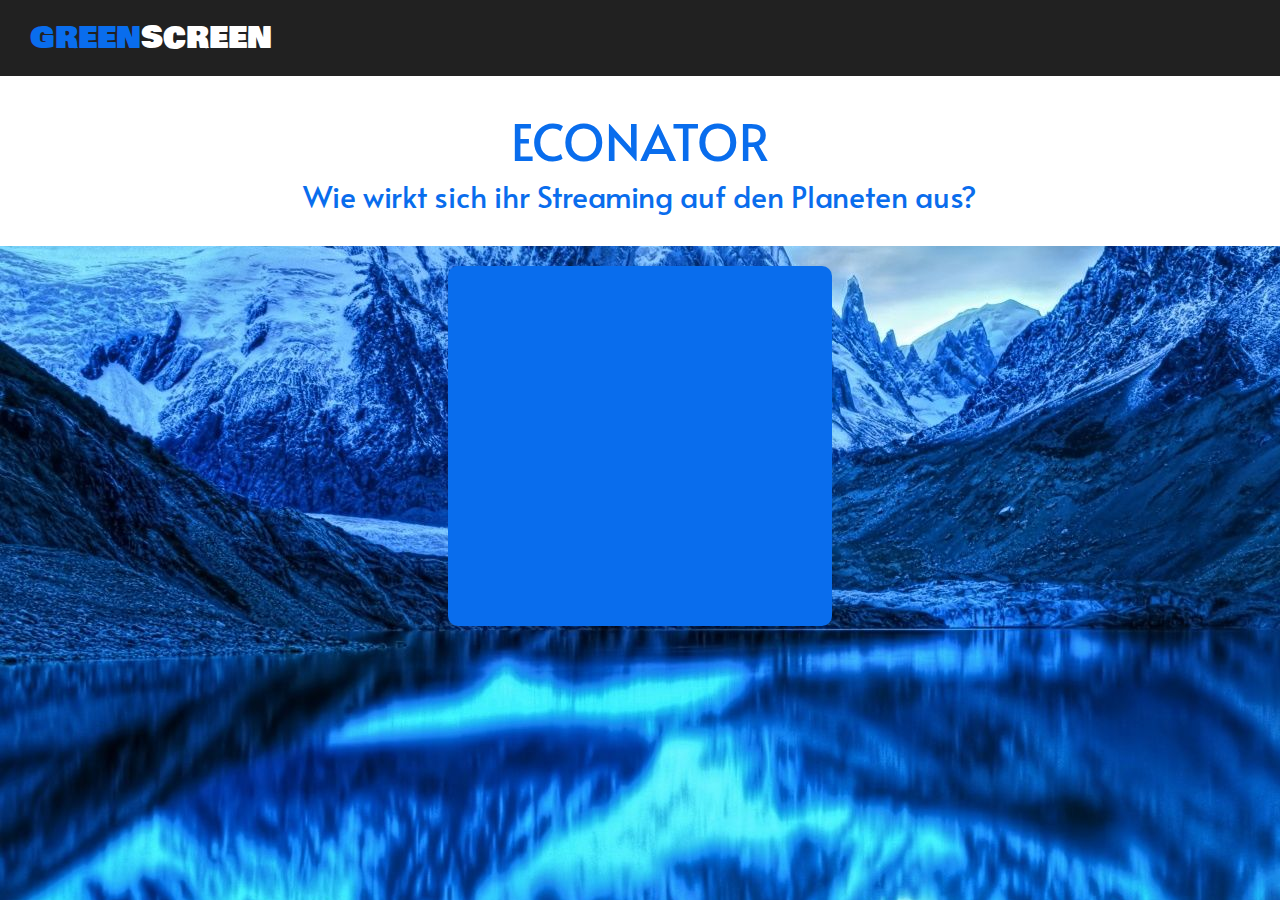
<file: econator/index.html>
<!DOCTYPE html>
<html lang="en" dir="ltr">
  <head>
    <meta charset="utf-8">
    <link rel="stylesheet" href="econator.css">
    <title>Der Econator</title>
    <link href="https://fonts.googleapis.com/css?family=Alata|Bowlby+One+SC&display=swap" rel="stylesheet">
  </head>
  <body>
    <div id="navbar">
      <div id="top_left_logo">
        GREEN<elm>SCREEN</elm>
      </div>
    </div>

    <div id="top_bar">
      <div id="title">ECONATOR</div>
      <div id="subtitle">Wie wirkt sich ihr Streaming auf den Planeten aus?</div>
      </div>

      <div id="challange_container">
        <div class="challange">

        </div>
      </div>

  </body>
</html>
</file>
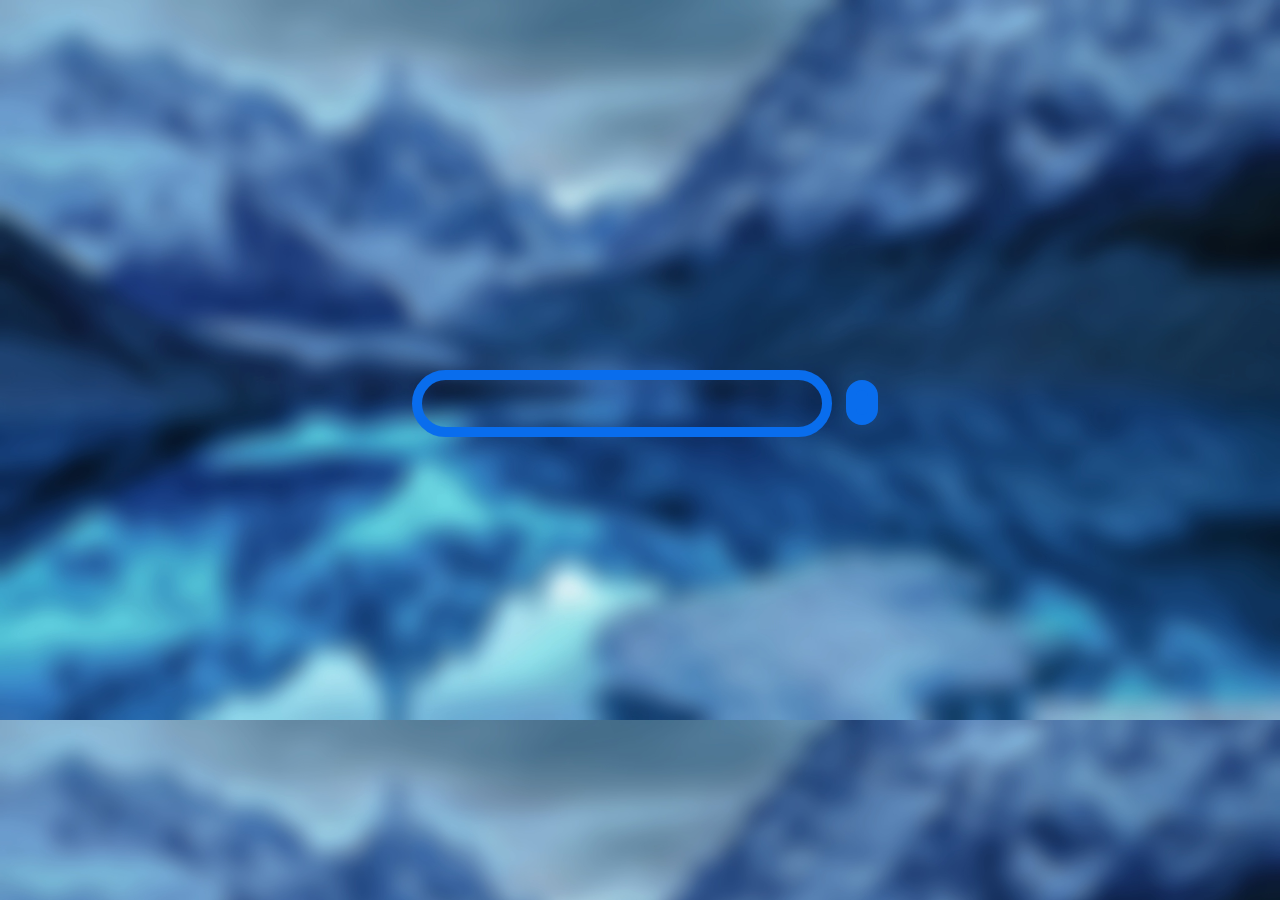
<file: search/index.html>
<!DOCTYPE html>
<html lang="en" dir="ltr">
  <head>
    <meta charset="utf-8">
    <link rel="stylesheet" href="search.css">
    <title>Green Screen - Search</title>
  </head>
  <body>
    <div id="search_container">
      <input class="ui" type="text" name="search" id="search">
      <button class="ui" id="button">
    </div>
  </body>
</html>
</file>
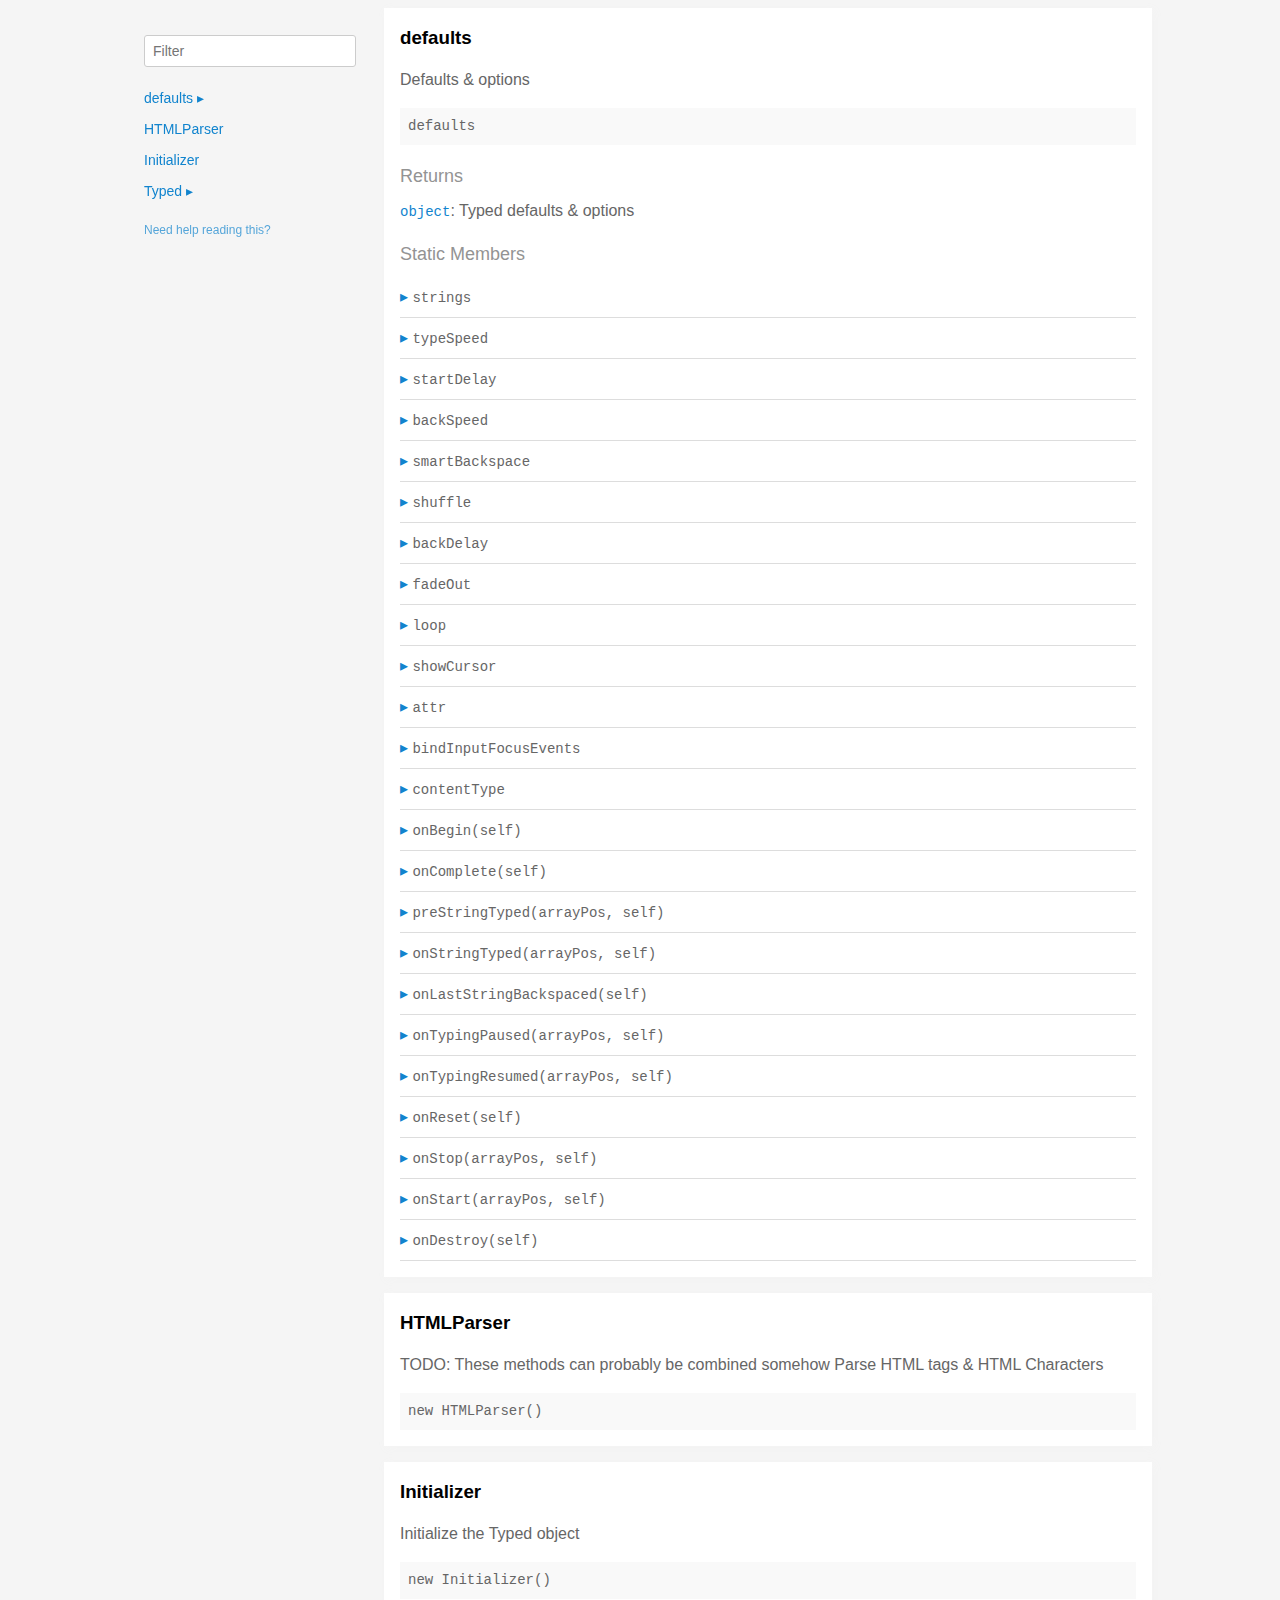
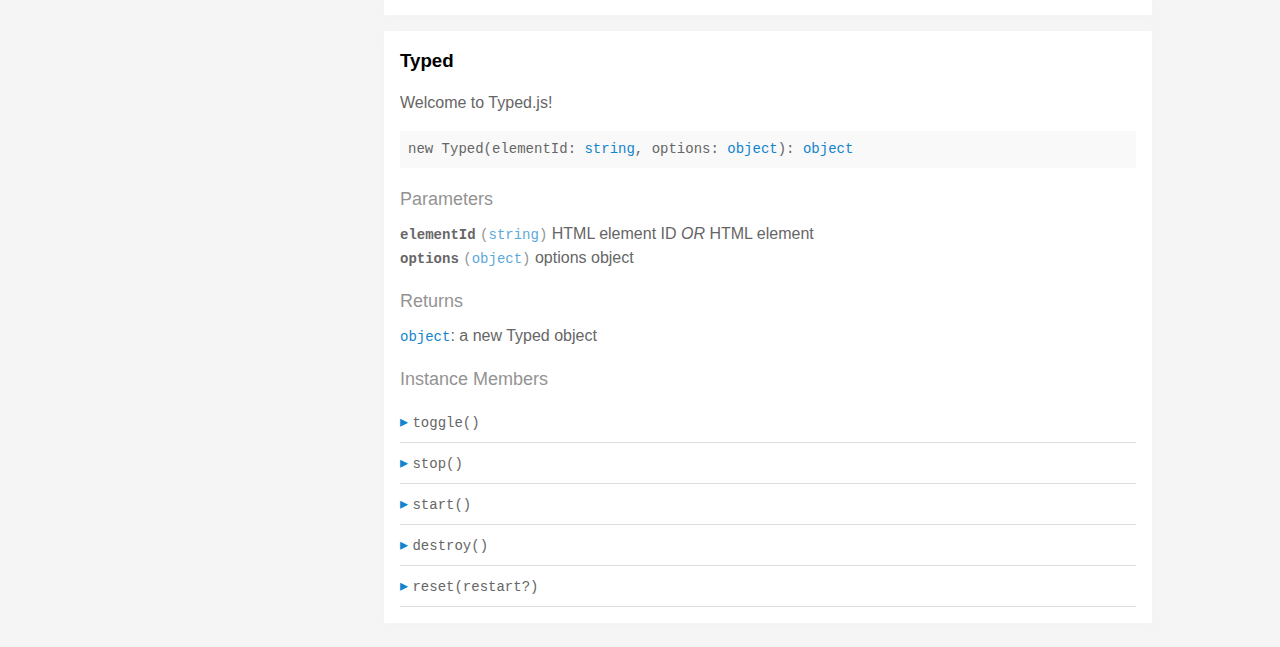
<file: bower_components/typed.js/docs/index.html>
<!doctype html>
<html>
<head>
  <meta charset='utf-8' />
  <title>  | Documentation</title>
  <meta name='viewport' content='width=device-width,initial-scale=1'>
  <link href='assets/bass.css' type='text/css' rel='stylesheet' />
  <link href='assets/style.css' type='text/css' rel='stylesheet' />
  <link href='assets/github.css' type='text/css' rel='stylesheet' />
</head>
<body class='documentation'>
  <div class='max-width-4 mx-auto'>
    <div class='clearfix md-mxn2'>
      <div class='fixed xs-hide fix-3 overflow-auto max-height-100'>
        <div class='py1 px2'>
          <h3 class='mb0 no-anchor'></h3>
          <div class='mb1'><code></code></div>
          <input
            placeholder='Filter'
            id='filter-input'
            class='col12 block input'
            type='text' />
          <div id='toc'>
            <ul class='list-reset h5 py1-ul'>
              
                
                <li><a
                  href='#defaults'
                  class=" toggle-sibling">
                  defaults
                  <span class='icon'>▸</span>
                </a>
                
                <div class='toggle-target display-none'>
                  
                  <ul class='list-reset py1-ul pl1'>
                    <li class='h5'><span>Static members</span></li>
                    
                      <li><a
                        href='#defaults.strings'
                        class='regular pre-open'>
                        .strings
                      </a></li>
                    
                      <li><a
                        href='#defaults.typeSpeed'
                        class='regular pre-open'>
                        .typeSpeed
                      </a></li>
                    
                      <li><a
                        href='#defaults.startDelay'
                        class='regular pre-open'>
                        .startDelay
                      </a></li>
                    
                      <li><a
                        href='#defaults.backSpeed'
                        class='regular pre-open'>
                        .backSpeed
                      </a></li>
                    
                      <li><a
                        href='#defaults.smartBackspace'
                        class='regular pre-open'>
                        .smartBackspace
                      </a></li>
                    
                      <li><a
                        href='#defaults.shuffle'
                        class='regular pre-open'>
                        .shuffle
                      </a></li>
                    
                      <li><a
                        href='#defaults.backDelay'
                        class='regular pre-open'>
                        .backDelay
                      </a></li>
                    
                      <li><a
                        href='#defaults.fadeOut'
                        class='regular pre-open'>
                        .fadeOut
                      </a></li>
                    
                      <li><a
                        href='#defaults.loop'
                        class='regular pre-open'>
                        .loop
                      </a></li>
                    
                      <li><a
                        href='#defaults.showCursor'
                        class='regular pre-open'>
                        .showCursor
                      </a></li>
                    
                      <li><a
                        href='#defaults.attr'
                        class='regular pre-open'>
                        .attr
                      </a></li>
                    
                      <li><a
                        href='#defaults.bindInputFocusEvents'
                        class='regular pre-open'>
                        .bindInputFocusEvents
                      </a></li>
                    
                      <li><a
                        href='#defaults.contentType'
                        class='regular pre-open'>
                        .contentType
                      </a></li>

                      <li><a
                        href='#defaults.onBegin'
                        class='regular pre-open'>
                        .onBegin
                      </a></li>

                      <li><a
                        href='#defaults.onComplete'
                        class='regular pre-open'>
                        .onComplete
                      </a></li>
                    
                      <li><a
                        href='#defaults.preStringTyped'
                        class='regular pre-open'>
                        .preStringTyped
                      </a></li>
                    
                      <li><a
                        href='#defaults.onStringTyped'
                        class='regular pre-open'>
                        .onStringTyped
                      </a></li>
                    
                      <li><a
                        href='#defaults.onLastStringBackspaced'
                        class='regular pre-open'>
                        .onLastStringBackspaced
                      </a></li>
                    
                      <li><a
                        href='#defaults.onTypingPaused'
                        class='regular pre-open'>
                        .onTypingPaused
                      </a></li>
                    
                      <li><a
                        href='#defaults.onTypingResumed'
                        class='regular pre-open'>
                        .onTypingResumed
                      </a></li>
                    
                      <li><a
                        href='#defaults.onReset'
                        class='regular pre-open'>
                        .onReset
                      </a></li>
                    
                      <li><a
                        href='#defaults.onStop'
                        class='regular pre-open'>
                        .onStop
                      </a></li>
                    
                      <li><a
                        href='#defaults.onStart'
                        class='regular pre-open'>
                        .onStart
                      </a></li>
                    
                      <li><a
                        href='#defaults.onDestroy'
                        class='regular pre-open'>
                        .onDestroy
                      </a></li>
                    
                    </ul>
                  
                  
                  
                </div>
                
                </li>
              
                
                <li><a
                  href='#htmlparser'
                  class="">
                  HTMLParser
                  
                </a>
                
                </li>
              
                
                <li><a
                  href='#initializer'
                  class="">
                  Initializer
                  
                </a>
                
                </li>
              
                
                <li><a
                  href='#typed'
                  class=" toggle-sibling">
                  Typed
                  <span class='icon'>▸</span>
                </a>
                
                <div class='toggle-target display-none'>
                  
                  
                    <ul class='list-reset py1-ul pl1'>
                      <li class='h5'><span>Instance members</span></li>
                      
                      <li><a
                        href='#Typed#toggle'
                        class='regular pre-open'>
                        #toggle
                      </a></li>
                      
                      <li><a
                        href='#Typed#stop'
                        class='regular pre-open'>
                        #stop
                      </a></li>
                      
                      <li><a
                        href='#Typed#start'
                        class='regular pre-open'>
                        #start
                      </a></li>
                      
                      <li><a
                        href='#Typed#destroy'
                        class='regular pre-open'>
                        #destroy
                      </a></li>
                      
                      <li><a
                        href='#Typed#reset'
                        class='regular pre-open'>
                        #reset
                      </a></li>
                      
                    </ul>
                  
                  
                </div>
                
                </li>
              
            </ul>
          </div>
          <div class='mt1 h6 quiet'>
            <a href='http://documentation.js.org/reading-documentation.html'>Need help reading this?</a>
          </div>
        </div>
      </div>
      <div class='fix-margin-3'>
        
          
            <section class='p2 mb2 clearfix bg-white minishadow'>

  
  <div class='clearfix'>
    
    <h3 class='fl m0' id='defaults'>
      defaults
    </h3>
    
    
  </div>
  

  <p>Defaults &#x26; options</p>


  <div class='pre p1 fill-light mt0'>defaults</div>
  
  

  
  
  
  
  

  

  

  
    
      <div class='py1 quiet mt1 prose-big'>Returns</div>
      <code><a href="https://developer.mozilla.org/en-US/docs/Web/JavaScript/Reference/Global_Objects/Object">object</a></code>:
        Typed defaults &#x26; options

      
    
  

  

  

  
    <div class='py1 quiet mt1 prose-big'>Static Members</div>
    <div class="clearfix">
  
    <div class='border-bottom' id='defaults.strings'>
      <div class="clearfix small pointer toggle-sibling">
        <div class="py1 contain">
            <a class='icon pin-right py1 dark-link caret-right'>▸</a>
            <span class='code strong strong truncate'>strings</span>
        </div>
      </div>
      <div class="clearfix display-none toggle-target">
        <section class='p2 mb2 clearfix bg-white minishadow'>

  

  

  <div class='pre p1 fill-light mt0'>strings</div>
  
  

  
  
  
  
  

  

  
    <div class='py1 quiet mt1 prose-big'>Properties</div>
    <div>
      
        <div class='space-bottom0'>
          <span class='code bold'>strings</span> <code class='quiet'>(<a href="https://developer.mozilla.org/en-US/docs/Web/JavaScript/Reference/Global_Objects/Array">array</a>)</code>
          : strings to be typed

          
        </div>
      
        <div class='space-bottom0'>
          <span class='code bold'>stringsElement</span> <code class='quiet'>(<a href="https://developer.mozilla.org/en-US/docs/Web/JavaScript/Reference/Global_Objects/String">string</a>)</code>
          : ID of element containing string children

          
        </div>
      
    </div>
  

  

  

  

  

  

  
</section>

      </div>
    </div>
  
    <div class='border-bottom' id='defaults.typeSpeed'>
      <div class="clearfix small pointer toggle-sibling">
        <div class="py1 contain">
            <a class='icon pin-right py1 dark-link caret-right'>▸</a>
            <span class='code strong strong truncate'>typeSpeed</span>
        </div>
      </div>
      <div class="clearfix display-none toggle-target">
        <section class='p2 mb2 clearfix bg-white minishadow'>

  

  

  <div class='pre p1 fill-light mt0'>typeSpeed</div>
  
  

  
  
  
  
  

  

  
    <div class='py1 quiet mt1 prose-big'>Properties</div>
    <div>
      
        <div class='space-bottom0'>
          <span class='code bold'>typeSpeed</span> <code class='quiet'>(<a href="https://developer.mozilla.org/en-US/docs/Web/JavaScript/Reference/Global_Objects/Number">number</a>)</code>
          : type speed in milliseconds

          
        </div>
      
    </div>
  

  

  

  

  

  

  
</section>

      </div>
    </div>
  
    <div class='border-bottom' id='defaults.startDelay'>
      <div class="clearfix small pointer toggle-sibling">
        <div class="py1 contain">
            <a class='icon pin-right py1 dark-link caret-right'>▸</a>
            <span class='code strong strong truncate'>startDelay</span>
        </div>
      </div>
      <div class="clearfix display-none toggle-target">
        <section class='p2 mb2 clearfix bg-white minishadow'>

  

  

  <div class='pre p1 fill-light mt0'>startDelay</div>
  
  

  
  
  
  
  

  

  
    <div class='py1 quiet mt1 prose-big'>Properties</div>
    <div>
      
        <div class='space-bottom0'>
          <span class='code bold'>startDelay</span> <code class='quiet'>(<a href="https://developer.mozilla.org/en-US/docs/Web/JavaScript/Reference/Global_Objects/Number">number</a>)</code>
          : time before typing starts in milliseconds

          
        </div>
      
    </div>
  

  

  

  

  

  

  
</section>

      </div>
    </div>
  
    <div class='border-bottom' id='defaults.backSpeed'>
      <div class="clearfix small pointer toggle-sibling">
        <div class="py1 contain">
            <a class='icon pin-right py1 dark-link caret-right'>▸</a>
            <span class='code strong strong truncate'>backSpeed</span>
        </div>
      </div>
      <div class="clearfix display-none toggle-target">
        <section class='p2 mb2 clearfix bg-white minishadow'>

  

  

  <div class='pre p1 fill-light mt0'>backSpeed</div>
  
  

  
  
  
  
  

  

  
    <div class='py1 quiet mt1 prose-big'>Properties</div>
    <div>
      
        <div class='space-bottom0'>
          <span class='code bold'>backSpeed</span> <code class='quiet'>(<a href="https://developer.mozilla.org/en-US/docs/Web/JavaScript/Reference/Global_Objects/Number">number</a>)</code>
          : backspacing speed in milliseconds

          
        </div>
      
    </div>
  

  

  

  

  

  

  
</section>

      </div>
    </div>
  
    <div class='border-bottom' id='defaults.smartBackspace'>
      <div class="clearfix small pointer toggle-sibling">
        <div class="py1 contain">
            <a class='icon pin-right py1 dark-link caret-right'>▸</a>
            <span class='code strong strong truncate'>smartBackspace</span>
        </div>
      </div>
      <div class="clearfix display-none toggle-target">
        <section class='p2 mb2 clearfix bg-white minishadow'>

  

  

  <div class='pre p1 fill-light mt0'>smartBackspace</div>
  
  

  
  
  
  
  

  

  
    <div class='py1 quiet mt1 prose-big'>Properties</div>
    <div>
      
        <div class='space-bottom0'>
          <span class='code bold'>smartBackspace</span> <code class='quiet'>(<a href="https://developer.mozilla.org/en-US/docs/Web/JavaScript/Reference/Global_Objects/Boolean">boolean</a>)</code>
          : only backspace what doesn't match the previous string

          
        </div>
      
    </div>
  

  

  

  

  

  

  
</section>

      </div>
    </div>
  
    <div class='border-bottom' id='defaults.shuffle'>
      <div class="clearfix small pointer toggle-sibling">
        <div class="py1 contain">
            <a class='icon pin-right py1 dark-link caret-right'>▸</a>
            <span class='code strong strong truncate'>shuffle</span>
        </div>
      </div>
      <div class="clearfix display-none toggle-target">
        <section class='p2 mb2 clearfix bg-white minishadow'>

  

  

  <div class='pre p1 fill-light mt0'>shuffle</div>
  
  

  
  
  
  
  

  

  
    <div class='py1 quiet mt1 prose-big'>Properties</div>
    <div>
      
        <div class='space-bottom0'>
          <span class='code bold'>shuffle</span> <code class='quiet'>(<a href="https://developer.mozilla.org/en-US/docs/Web/JavaScript/Reference/Global_Objects/Boolean">boolean</a>)</code>
          : shuffle the strings

          
        </div>
      
    </div>
  

  

  

  

  

  

  
</section>

      </div>
    </div>
  
    <div class='border-bottom' id='defaults.backDelay'>
      <div class="clearfix small pointer toggle-sibling">
        <div class="py1 contain">
            <a class='icon pin-right py1 dark-link caret-right'>▸</a>
            <span class='code strong strong truncate'>backDelay</span>
        </div>
      </div>
      <div class="clearfix display-none toggle-target">
        <section class='p2 mb2 clearfix bg-white minishadow'>

  

  

  <div class='pre p1 fill-light mt0'>backDelay</div>
  
  

  
  
  
  
  

  

  
    <div class='py1 quiet mt1 prose-big'>Properties</div>
    <div>
      
        <div class='space-bottom0'>
          <span class='code bold'>backDelay</span> <code class='quiet'>(<a href="https://developer.mozilla.org/en-US/docs/Web/JavaScript/Reference/Global_Objects/Number">number</a>)</code>
          : time before backspacing in milliseconds

          
        </div>
      
    </div>
  

  

  

  

  

  

  
</section>

      </div>
    </div>
  
    <div class='border-bottom' id='defaults.fadeOut'>
      <div class="clearfix small pointer toggle-sibling">
        <div class="py1 contain">
            <a class='icon pin-right py1 dark-link caret-right'>▸</a>
            <span class='code strong strong truncate'>fadeOut</span>
        </div>
      </div>
      <div class="clearfix display-none toggle-target">
        <section class='p2 mb2 clearfix bg-white minishadow'>

  

  

  <div class='pre p1 fill-light mt0'>fadeOut</div>
  
  

  
  
  
  
  

  

  
    <div class='py1 quiet mt1 prose-big'>Properties</div>
    <div>
      
        <div class='space-bottom0'>
          <span class='code bold'>fadeOut</span> <code class='quiet'>(<a href="https://developer.mozilla.org/en-US/docs/Web/JavaScript/Reference/Global_Objects/Boolean">boolean</a>)</code>
          : Fade out instead of backspace

          
        </div>
      
        <div class='space-bottom0'>
          <span class='code bold'>fadeOutClass</span> <code class='quiet'>(<a href="https://developer.mozilla.org/en-US/docs/Web/JavaScript/Reference/Global_Objects/String">string</a>)</code>
          : css class for fade animation

          
        </div>
      
        <div class='space-bottom0'>
          <span class='code bold'>fadeOutDelay</span> <code class='quiet'>(<a href="https://developer.mozilla.org/en-US/docs/Web/JavaScript/Reference/Global_Objects/Boolean">boolean</a>)</code>
          : Fade out delay in milliseconds

          
        </div>
      
    </div>
  

  

  

  

  

  

  
</section>

      </div>
    </div>
  
    <div class='border-bottom' id='defaults.loop'>
      <div class="clearfix small pointer toggle-sibling">
        <div class="py1 contain">
            <a class='icon pin-right py1 dark-link caret-right'>▸</a>
            <span class='code strong strong truncate'>loop</span>
        </div>
      </div>
      <div class="clearfix display-none toggle-target">
        <section class='p2 mb2 clearfix bg-white minishadow'>

  

  

  <div class='pre p1 fill-light mt0'>loop</div>
  
  

  
  
  
  
  

  

  
    <div class='py1 quiet mt1 prose-big'>Properties</div>
    <div>
      
        <div class='space-bottom0'>
          <span class='code bold'>loop</span> <code class='quiet'>(<a href="https://developer.mozilla.org/en-US/docs/Web/JavaScript/Reference/Global_Objects/Boolean">boolean</a>)</code>
          : loop strings

          
        </div>
      
        <div class='space-bottom0'>
          <span class='code bold'>loopCount</span> <code class='quiet'>(<a href="https://developer.mozilla.org/en-US/docs/Web/JavaScript/Reference/Global_Objects/Number">number</a>)</code>
          : amount of loops

          
        </div>
      
    </div>
  

  

  

  

  

  

  
</section>

      </div>
    </div>
  
    <div class='border-bottom' id='defaults.showCursor'>
      <div class="clearfix small pointer toggle-sibling">
        <div class="py1 contain">
            <a class='icon pin-right py1 dark-link caret-right'>▸</a>
            <span class='code strong strong truncate'>showCursor</span>
        </div>
      </div>
      <div class="clearfix display-none toggle-target">
        <section class='p2 mb2 clearfix bg-white minishadow'>

  

  

  <div class='pre p1 fill-light mt0'>showCursor</div>
  
  

  
  
  
  
  

  

  
    <div class='py1 quiet mt1 prose-big'>Properties</div>
    <div>
      
        <div class='space-bottom0'>
          <span class='code bold'>showCursor</span> <code class='quiet'>(<a href="https://developer.mozilla.org/en-US/docs/Web/JavaScript/Reference/Global_Objects/Boolean">boolean</a>)</code>
          : show cursor

          
        </div>
      
        <div class='space-bottom0'>
          <span class='code bold'>cursorChar</span> <code class='quiet'>(<a href="https://developer.mozilla.org/en-US/docs/Web/JavaScript/Reference/Global_Objects/String">string</a>)</code>
          : character for cursor

          
        </div>
      
        <div class='space-bottom0'>
          <span class='code bold'>autoInsertCss</span> <code class='quiet'>(<a href="https://developer.mozilla.org/en-US/docs/Web/JavaScript/Reference/Global_Objects/Boolean">boolean</a>)</code>
          : insert CSS for cursor and fadeOut into HTML 
<head>

          
        </div>
      
    </div>
  

  

  

  

  

  

  
</section>

      </div>
    </div>
  
    <div class='border-bottom' id='defaults.attr'>
      <div class="clearfix small pointer toggle-sibling">
        <div class="py1 contain">
            <a class='icon pin-right py1 dark-link caret-right'>▸</a>
            <span class='code strong strong truncate'>attr</span>
        </div>
      </div>
      <div class="clearfix display-none toggle-target">
        <section class='p2 mb2 clearfix bg-white minishadow'>

  

  

  <div class='pre p1 fill-light mt0'>attr</div>
  
  

  
  
  
  
  

  

  
    <div class='py1 quiet mt1 prose-big'>Properties</div>
    <div>
      
        <div class='space-bottom0'>
          <span class='code bold'>attr</span> <code class='quiet'>(<a href="https://developer.mozilla.org/en-US/docs/Web/JavaScript/Reference/Global_Objects/String">string</a>)</code>
          : attribute for typing
Ex: input placeholder, value, or just HTML text

          
        </div>
      
    </div>
  

  

  

  

  

  

  
</section>

      </div>
    </div>
  
    <div class='border-bottom' id='defaults.bindInputFocusEvents'>
      <div class="clearfix small pointer toggle-sibling">
        <div class="py1 contain">
            <a class='icon pin-right py1 dark-link caret-right'>▸</a>
            <span class='code strong strong truncate'>bindInputFocusEvents</span>
        </div>
      </div>
      <div class="clearfix display-none toggle-target">
        <section class='p2 mb2 clearfix bg-white minishadow'>

  

  

  <div class='pre p1 fill-light mt0'>bindInputFocusEvents</div>
  
  

  
  
  
  
  

  

  
    <div class='py1 quiet mt1 prose-big'>Properties</div>
    <div>
      
        <div class='space-bottom0'>
          <span class='code bold'>bindInputFocusEvents</span> <code class='quiet'>(<a href="https://developer.mozilla.org/en-US/docs/Web/JavaScript/Reference/Global_Objects/Boolean">boolean</a>)</code>
          : bind to focus and blur if el is text input

          
        </div>
      
    </div>
  

  

  

  

  

  

  
</section>

      </div>
    </div>
  
    <div class='border-bottom' id='defaults.contentType'>
      <div class="clearfix small pointer toggle-sibling">
        <div class="py1 contain">
            <a class='icon pin-right py1 dark-link caret-right'>▸</a>
            <span class='code strong strong truncate'>contentType</span>
        </div>
      </div>
      <div class="clearfix display-none toggle-target">
        <section class='p2 mb2 clearfix bg-white minishadow'>

  

  

  <div class='pre p1 fill-light mt0'>contentType</div>
  
  

  
  
  
  
  

  

  
    <div class='py1 quiet mt1 prose-big'>Properties</div>
    <div>
      
        <div class='space-bottom0'>
          <span class='code bold'>contentType</span> <code class='quiet'>(<a href="https://developer.mozilla.org/en-US/docs/Web/JavaScript/Reference/Global_Objects/String">string</a>)</code>
          : 'html' or 'null' for plaintext

          
        </div>
      
    </div>
  

  

  

  

  

  

  
</section>

      </div>
    </div>
  
    <div class='border-bottom' id='defaults.onBegin'>
      <div class="clearfix small pointer toggle-sibling">
        <div class="py1 contain">
            <a class='icon pin-right py1 dark-link caret-right'>▸</a>
            <span class='code strong strong truncate'>onBegin(self)</span>
        </div>
      </div>
      <div class="clearfix display-none toggle-target">
        <section class='p2 mb2 clearfix bg-white minishadow'>

  

  <p>Before it begins typing</p>

  <div class='pre p1 fill-light mt0'>onBegin(self: <a href="#typed">Typed</a>)</div>
  
    <div class='py1 quiet mt1 prose-big'>Parameters</div>
    <div class='prose'>
      
        <div class='space-bottom0'>
          <div>
            <span class='code bold'>self</span> <code class='quiet'>(<a href="#typed">Typed</a>)</code>
	    
          </div>
          
        </div>
      
    </div>
  
</section>

      </div>
    </div>

    <div class='border-bottom' id='defaults.onComplete'>
      <div class="clearfix small pointer toggle-sibling">
        <div class="py1 contain">
            <a class='icon pin-right py1 dark-link caret-right'>▸</a>
            <span class='code strong strong truncate'>onComplete(self)</span>
        </div>
      </div>
      <div class="clearfix display-none toggle-target">
        <section class='p2 mb2 clearfix bg-white minishadow'>

  

  <p>All typing is complete</p>


  <div class='pre p1 fill-light mt0'>onComplete(self: <a href="#typed">Typed</a>)</div>
  
  

  
  
  
  
  

  
    <div class='py1 quiet mt1 prose-big'>Parameters</div>
    <div class='prose'>
      
        <div class='space-bottom0'>
          <div>
            <span class='code bold'>self</span> <code class='quiet'>(<a href="#typed">Typed</a>)</code>
	    
          </div>
          
        </div>
      
    </div>
  

  

  

  

  

  

  

  
</section>

      </div>
    </div>
  
    <div class='border-bottom' id='defaults.preStringTyped'>
      <div class="clearfix small pointer toggle-sibling">
        <div class="py1 contain">
            <a class='icon pin-right py1 dark-link caret-right'>▸</a>
            <span class='code strong strong truncate'>preStringTyped(arrayPos, self)</span>
        </div>
      </div>
      <div class="clearfix display-none toggle-target">
        <section class='p2 mb2 clearfix bg-white minishadow'>

  

  <p>Before each string is typed</p>


  <div class='pre p1 fill-light mt0'>preStringTyped(arrayPos: <a href="https://developer.mozilla.org/en-US/docs/Web/JavaScript/Reference/Global_Objects/Number">number</a>, self: <a href="#typed">Typed</a>)</div>
  
  

  
  
  
  
  

  
    <div class='py1 quiet mt1 prose-big'>Parameters</div>
    <div class='prose'>
      
        <div class='space-bottom0'>
          <div>
            <span class='code bold'>arrayPos</span> <code class='quiet'>(<a href="https://developer.mozilla.org/en-US/docs/Web/JavaScript/Reference/Global_Objects/Number">number</a>)</code>
	    
          </div>
          
        </div>
      
        <div class='space-bottom0'>
          <div>
            <span class='code bold'>self</span> <code class='quiet'>(<a href="#typed">Typed</a>)</code>
	    
          </div>
          
        </div>
      
    </div>
  

  

  

  

  

  

  

  
</section>

      </div>
    </div>
  
    <div class='border-bottom' id='defaults.onStringTyped'>
      <div class="clearfix small pointer toggle-sibling">
        <div class="py1 contain">
            <a class='icon pin-right py1 dark-link caret-right'>▸</a>
            <span class='code strong strong truncate'>onStringTyped(arrayPos, self)</span>
        </div>
      </div>
      <div class="clearfix display-none toggle-target">
        <section class='p2 mb2 clearfix bg-white minishadow'>

  

  <p>After each string is typed</p>


  <div class='pre p1 fill-light mt0'>onStringTyped(arrayPos: <a href="https://developer.mozilla.org/en-US/docs/Web/JavaScript/Reference/Global_Objects/Number">number</a>, self: <a href="#typed">Typed</a>)</div>
  
  

  
  
  
  
  

  
    <div class='py1 quiet mt1 prose-big'>Parameters</div>
    <div class='prose'>
      
        <div class='space-bottom0'>
          <div>
            <span class='code bold'>arrayPos</span> <code class='quiet'>(<a href="https://developer.mozilla.org/en-US/docs/Web/JavaScript/Reference/Global_Objects/Number">number</a>)</code>
	    
          </div>
          
        </div>
      
        <div class='space-bottom0'>
          <div>
            <span class='code bold'>self</span> <code class='quiet'>(<a href="#typed">Typed</a>)</code>
	    
          </div>
          
        </div>
      
    </div>
  

  

  

  

  

  

  

  
</section>

      </div>
    </div>
  
    <div class='border-bottom' id='defaults.onLastStringBackspaced'>
      <div class="clearfix small pointer toggle-sibling">
        <div class="py1 contain">
            <a class='icon pin-right py1 dark-link caret-right'>▸</a>
            <span class='code strong strong truncate'>onLastStringBackspaced(self)</span>
        </div>
      </div>
      <div class="clearfix display-none toggle-target">
        <section class='p2 mb2 clearfix bg-white minishadow'>

  

  <p>During looping, after last string is typed</p>


  <div class='pre p1 fill-light mt0'>onLastStringBackspaced(self: <a href="#typed">Typed</a>)</div>
  
  

  
  
  
  
  

  
    <div class='py1 quiet mt1 prose-big'>Parameters</div>
    <div class='prose'>
      
        <div class='space-bottom0'>
          <div>
            <span class='code bold'>self</span> <code class='quiet'>(<a href="#typed">Typed</a>)</code>
	    
          </div>
          
        </div>
      
    </div>
  

  

  

  

  

  

  

  
</section>

      </div>
    </div>
  
    <div class='border-bottom' id='defaults.onTypingPaused'>
      <div class="clearfix small pointer toggle-sibling">
        <div class="py1 contain">
            <a class='icon pin-right py1 dark-link caret-right'>▸</a>
            <span class='code strong strong truncate'>onTypingPaused(arrayPos, self)</span>
        </div>
      </div>
      <div class="clearfix display-none toggle-target">
        <section class='p2 mb2 clearfix bg-white minishadow'>

  

  <p>Typing has been stopped</p>


  <div class='pre p1 fill-light mt0'>onTypingPaused(arrayPos: <a href="https://developer.mozilla.org/en-US/docs/Web/JavaScript/Reference/Global_Objects/Number">number</a>, self: <a href="#typed">Typed</a>)</div>
  
  

  
  
  
  
  

  
    <div class='py1 quiet mt1 prose-big'>Parameters</div>
    <div class='prose'>
      
        <div class='space-bottom0'>
          <div>
            <span class='code bold'>arrayPos</span> <code class='quiet'>(<a href="https://developer.mozilla.org/en-US/docs/Web/JavaScript/Reference/Global_Objects/Number">number</a>)</code>
	    
          </div>
          
        </div>
      
        <div class='space-bottom0'>
          <div>
            <span class='code bold'>self</span> <code class='quiet'>(<a href="#typed">Typed</a>)</code>
	    
          </div>
          
        </div>
      
    </div>
  

  

  

  

  

  

  

  
</section>

      </div>
    </div>
  
    <div class='border-bottom' id='defaults.onTypingResumed'>
      <div class="clearfix small pointer toggle-sibling">
        <div class="py1 contain">
            <a class='icon pin-right py1 dark-link caret-right'>▸</a>
            <span class='code strong strong truncate'>onTypingResumed(arrayPos, self)</span>
        </div>
      </div>
      <div class="clearfix display-none toggle-target">
        <section class='p2 mb2 clearfix bg-white minishadow'>

  

  <p>Typing has been started after being stopped</p>


  <div class='pre p1 fill-light mt0'>onTypingResumed(arrayPos: <a href="https://developer.mozilla.org/en-US/docs/Web/JavaScript/Reference/Global_Objects/Number">number</a>, self: <a href="#typed">Typed</a>)</div>
  
  

  
  
  
  
  

  
    <div class='py1 quiet mt1 prose-big'>Parameters</div>
    <div class='prose'>
      
        <div class='space-bottom0'>
          <div>
            <span class='code bold'>arrayPos</span> <code class='quiet'>(<a href="https://developer.mozilla.org/en-US/docs/Web/JavaScript/Reference/Global_Objects/Number">number</a>)</code>
	    
          </div>
          
        </div>
      
        <div class='space-bottom0'>
          <div>
            <span class='code bold'>self</span> <code class='quiet'>(<a href="#typed">Typed</a>)</code>
	    
          </div>
          
        </div>
      
    </div>
  

  

  

  

  

  

  

  
</section>

      </div>
    </div>
  
    <div class='border-bottom' id='defaults.onReset'>
      <div class="clearfix small pointer toggle-sibling">
        <div class="py1 contain">
            <a class='icon pin-right py1 dark-link caret-right'>▸</a>
            <span class='code strong strong truncate'>onReset(self)</span>
        </div>
      </div>
      <div class="clearfix display-none toggle-target">
        <section class='p2 mb2 clearfix bg-white minishadow'>

  

  <p>After reset</p>


  <div class='pre p1 fill-light mt0'>onReset(self: <a href="#typed">Typed</a>)</div>
  
  

  
  
  
  
  

  
    <div class='py1 quiet mt1 prose-big'>Parameters</div>
    <div class='prose'>
      
        <div class='space-bottom0'>
          <div>
            <span class='code bold'>self</span> <code class='quiet'>(<a href="#typed">Typed</a>)</code>
	    
          </div>
          
        </div>
      
    </div>
  

  

  

  

  

  

  

  
</section>

      </div>
    </div>
  
    <div class='border-bottom' id='defaults.onStop'>
      <div class="clearfix small pointer toggle-sibling">
        <div class="py1 contain">
            <a class='icon pin-right py1 dark-link caret-right'>▸</a>
            <span class='code strong strong truncate'>onStop(arrayPos, self)</span>
        </div>
      </div>
      <div class="clearfix display-none toggle-target">
        <section class='p2 mb2 clearfix bg-white minishadow'>

  

  <p>After stop</p>


  <div class='pre p1 fill-light mt0'>onStop(arrayPos: <a href="https://developer.mozilla.org/en-US/docs/Web/JavaScript/Reference/Global_Objects/Number">number</a>, self: <a href="#typed">Typed</a>)</div>
  
  

  
  
  
  
  

  
    <div class='py1 quiet mt1 prose-big'>Parameters</div>
    <div class='prose'>
      
        <div class='space-bottom0'>
          <div>
            <span class='code bold'>arrayPos</span> <code class='quiet'>(<a href="https://developer.mozilla.org/en-US/docs/Web/JavaScript/Reference/Global_Objects/Number">number</a>)</code>
	    
          </div>
          
        </div>
      
        <div class='space-bottom0'>
          <div>
            <span class='code bold'>self</span> <code class='quiet'>(<a href="#typed">Typed</a>)</code>
	    
          </div>
          
        </div>
      
    </div>
  

  

  

  

  

  

  

  
</section>

      </div>
    </div>
  
    <div class='border-bottom' id='defaults.onStart'>
      <div class="clearfix small pointer toggle-sibling">
        <div class="py1 contain">
            <a class='icon pin-right py1 dark-link caret-right'>▸</a>
            <span class='code strong strong truncate'>onStart(arrayPos, self)</span>
        </div>
      </div>
      <div class="clearfix display-none toggle-target">
        <section class='p2 mb2 clearfix bg-white minishadow'>

  

  <p>After start</p>


  <div class='pre p1 fill-light mt0'>onStart(arrayPos: <a href="https://developer.mozilla.org/en-US/docs/Web/JavaScript/Reference/Global_Objects/Number">number</a>, self: <a href="#typed">Typed</a>)</div>
  
  

  
  
  
  
  

  
    <div class='py1 quiet mt1 prose-big'>Parameters</div>
    <div class='prose'>
      
        <div class='space-bottom0'>
          <div>
            <span class='code bold'>arrayPos</span> <code class='quiet'>(<a href="https://developer.mozilla.org/en-US/docs/Web/JavaScript/Reference/Global_Objects/Number">number</a>)</code>
	    
          </div>
          
        </div>
      
        <div class='space-bottom0'>
          <div>
            <span class='code bold'>self</span> <code class='quiet'>(<a href="#typed">Typed</a>)</code>
	    
          </div>
          
        </div>
      
    </div>
  

  

  

  

  

  

  

  
</section>

      </div>
    </div>
  
    <div class='border-bottom' id='defaults.onDestroy'>
      <div class="clearfix small pointer toggle-sibling">
        <div class="py1 contain">
            <a class='icon pin-right py1 dark-link caret-right'>▸</a>
            <span class='code strong strong truncate'>onDestroy(self)</span>
        </div>
      </div>
      <div class="clearfix display-none toggle-target">
        <section class='p2 mb2 clearfix bg-white minishadow'>

  

  <p>After destroy</p>


  <div class='pre p1 fill-light mt0'>onDestroy(self: <a href="#typed">Typed</a>)</div>
  
  

  
  
  
  
  

  
    <div class='py1 quiet mt1 prose-big'>Parameters</div>
    <div class='prose'>
      
        <div class='space-bottom0'>
          <div>
            <span class='code bold'>self</span> <code class='quiet'>(<a href="#typed">Typed</a>)</code>
	    
          </div>
          
        </div>
      
    </div>
  

  

  

  

  

  

  

  
</section>

      </div>
    </div>
  
</div>

  

  

  
</section>

          
        
          
            <section class='p2 mb2 clearfix bg-white minishadow'>

  
  <div class='clearfix'>
    
    <h3 class='fl m0' id='htmlparser'>
      HTMLParser
    </h3>
    
    
  </div>
  

  <p>TODO: These methods can probably be combined somehow
Parse HTML tags &#x26; HTML Characters</p>


  <div class='pre p1 fill-light mt0'>new HTMLParser()</div>
  
  

  
  
  
  
  

  

  

  

  

  

  

  

  
</section>

          
        
          
            <section class='p2 mb2 clearfix bg-white minishadow'>

  
  <div class='clearfix'>
    
    <h3 class='fl m0' id='initializer'>
      Initializer
    </h3>
    
    
  </div>
  

  <p>Initialize the Typed object</p>


  <div class='pre p1 fill-light mt0'>new Initializer()</div>
  
  

  
  
  
  
  

  

  

  

  

  

  

  

  
</section>

          
        
          
            <section class='p2 mb2 clearfix bg-white minishadow'>

  
  <div class='clearfix'>
    
    <h3 class='fl m0' id='typed'>
      Typed
    </h3>
    
    
  </div>
  

  <p>Welcome to Typed.js!</p>


  <div class='pre p1 fill-light mt0'>new Typed(elementId: <a href="https://developer.mozilla.org/en-US/docs/Web/JavaScript/Reference/Global_Objects/String">string</a>, options: <a href="https://developer.mozilla.org/en-US/docs/Web/JavaScript/Reference/Global_Objects/Object">object</a>): <a href="https://developer.mozilla.org/en-US/docs/Web/JavaScript/Reference/Global_Objects/Object">object</a></div>
  
  

  
  
  
  
  

  
    <div class='py1 quiet mt1 prose-big'>Parameters</div>
    <div class='prose'>
      
        <div class='space-bottom0'>
          <div>
            <span class='code bold'>elementId</span> <code class='quiet'>(<a href="https://developer.mozilla.org/en-US/docs/Web/JavaScript/Reference/Global_Objects/String">string</a>)</code>
	    HTML element ID 
<em>OR</em>
 HTML element

          </div>
          
        </div>
      
        <div class='space-bottom0'>
          <div>
            <span class='code bold'>options</span> <code class='quiet'>(<a href="https://developer.mozilla.org/en-US/docs/Web/JavaScript/Reference/Global_Objects/Object">object</a>)</code>
	    options object

          </div>
          
        </div>
      
    </div>
  

  

  
    
      <div class='py1 quiet mt1 prose-big'>Returns</div>
      <code><a href="https://developer.mozilla.org/en-US/docs/Web/JavaScript/Reference/Global_Objects/Object">object</a></code>:
        a new Typed object

      
    
  

  

  

  

  
    <div class='py1 quiet mt1 prose-big'>Instance Members</div>
    <div class="clearfix">
  
    <div class='border-bottom' id='Typed#toggle'>
      <div class="clearfix small pointer toggle-sibling">
        <div class="py1 contain">
            <a class='icon pin-right py1 dark-link caret-right'>▸</a>
            <span class='code strong strong truncate'>toggle()</span>
        </div>
      </div>
      <div class="clearfix display-none toggle-target">
        <section class='p2 mb2 clearfix bg-white minishadow'>

  

  <p>Toggle start() and stop() of the Typed instance</p>


  <div class='pre p1 fill-light mt0'>toggle()</div>
  
  

  
  
  
  
  

  

  

  

  

  

  

  

  
</section>

      </div>
    </div>
  
    <div class='border-bottom' id='Typed#stop'>
      <div class="clearfix small pointer toggle-sibling">
        <div class="py1 contain">
            <a class='icon pin-right py1 dark-link caret-right'>▸</a>
            <span class='code strong strong truncate'>stop()</span>
        </div>
      </div>
      <div class="clearfix display-none toggle-target">
        <section class='p2 mb2 clearfix bg-white minishadow'>

  

  <p>Stop typing / backspacing and enable cursor blinking</p>


  <div class='pre p1 fill-light mt0'>stop()</div>
  
  

  
  
  
  
  

  

  

  

  

  

  

  

  
</section>

      </div>
    </div>
  
    <div class='border-bottom' id='Typed#start'>
      <div class="clearfix small pointer toggle-sibling">
        <div class="py1 contain">
            <a class='icon pin-right py1 dark-link caret-right'>▸</a>
            <span class='code strong strong truncate'>start()</span>
        </div>
      </div>
      <div class="clearfix display-none toggle-target">
        <section class='p2 mb2 clearfix bg-white minishadow'>

  

  <p>Start typing / backspacing after being stopped</p>


  <div class='pre p1 fill-light mt0'>start()</div>
  
  

  
  
  
  
  

  

  

  

  

  

  

  

  
</section>

      </div>
    </div>
  
    <div class='border-bottom' id='Typed#destroy'>
      <div class="clearfix small pointer toggle-sibling">
        <div class="py1 contain">
            <a class='icon pin-right py1 dark-link caret-right'>▸</a>
            <span class='code strong strong truncate'>destroy()</span>
        </div>
      </div>
      <div class="clearfix display-none toggle-target">
        <section class='p2 mb2 clearfix bg-white minishadow'>

  

  <p>Destroy this instance of Typed</p>


  <div class='pre p1 fill-light mt0'>destroy()</div>
  
  

  
  
  
  
  

  

  

  

  

  

  

  

  
</section>

      </div>
    </div>
  
    <div class='border-bottom' id='Typed#reset'>
      <div class="clearfix small pointer toggle-sibling">
        <div class="py1 contain">
            <a class='icon pin-right py1 dark-link caret-right'>▸</a>
            <span class='code strong strong truncate'>reset(restart?)</span>
        </div>
      </div>
      <div class="clearfix display-none toggle-target">
        <section class='p2 mb2 clearfix bg-white minishadow'>

  

  <p>Reset Typed and optionally restarts</p>


  <div class='pre p1 fill-light mt0'>reset(restart: <a href="https://developer.mozilla.org/en-US/docs/Web/JavaScript/Reference/Global_Objects/Boolean">boolean</a>?= nser)</div>
  
  

  
  
  
  
  

  
    <div class='py1 quiet mt1 prose-big'>Parameters</div>
    <div class='prose'>
      
        <div class='space-bottom0'>
          <div>
            <span class='code bold'>restart</span> <code class='quiet'>(<a href="https://developer.mozilla.org/en-US/docs/Web/JavaScript/Reference/Global_Objects/Boolean">boolean</a>?= nser)</code>
	    
          </div>
          
        </div>
      
    </div>
  

  

  

  

  

  

  

  
</section>

      </div>
    </div>
  
</div>

  

  
</section>

          
        
      </div>
    </div>
  </div>
  <script src='assets/anchor.js'></script>
  <script src='assets/site.js'></script>
</body>
</html>
</file>
<file: econator/econator.css>
body {
    padding: 0;
    margin: 0;
    background-image: url("/img/ice_nonblur.jpg");
}

#top_left_logo {
  font-family: 'Bowlby One SC', cursive;
  color: #096ded;
  padding-left: 100px;
  padding: 15px;
  padding-left: 30px;
  font-size: 30px;
}

elm {
  color: white;
}

#navbar {
  background-color: #212121;
  display: flex;
}

#top_bar {
  background-color: white;
  padding: 30px;
}

#title {
  font-family: 'Alata', sans-serif;
  font-size: 50px;
  text-align: center;
  color: #096ded;
}

#subtitle {
  color: #096ded;
  font-family: 'Alata', sans-serif;
  font-size: 30px;
  text-align: center;
}

.challange_container {

}

.challange {
  background-color: #096ded;
  border-radius: 10px;
  width: 30vw;
  height: 40vh;
  margin: auto;
  margin-top: 20px;
  box-shadow: 5px;
}
</file>
<file: search/search.css>
body {
  background-image: url("../img/ice.jpg");
  background-size: cover;
}

#search_container {
  //background-color: green;
  height: 100px;
  width: 40vw;
  text-align: center;
  margin: auto;
  margin-top: 40vh;
}
.ui {
  border-radius: 100px;
  border-style: solid;
  font-size: 30px;
  background-color: transparent;
  color: white;
  margin: 10px;
  border-width: 10px;
  height: 5vh;
  outline: none !important;
  text-align: center;
}

#search {
  border-color: #096ded;
  padding-left: 12px;
}

#button {
  background-color: #096ded;
  border-color: #096ded;
  margin: auto;
}
</file>
<file: bower_components/typed.js/docs/assets/bass.css>
/*! Basscss | http://basscss.com | MIT License */

.h1{ font-size: 2rem }
.h2{ font-size: 1.5rem }
.h3{ font-size: 1.25rem }
.h4{ font-size: 1rem }
.h5{ font-size: .875rem }
.h6{ font-size: .75rem }

.font-family-inherit{ font-family:inherit }
.font-size-inherit{ font-size:inherit }
.text-decoration-none{ text-decoration:none }

.bold{ font-weight: bold; font-weight: bold }
.regular{ font-weight:normal }
.italic{ font-style:italic }
.caps{ text-transform:uppercase; letter-spacing: .2em; }

.left-align{ text-align:left }
.center{ text-align:center }
.right-align{ text-align:right }
.justify{ text-align:justify }

.nowrap{ white-space:nowrap }
.break-word{ word-wrap:break-word }

.line-height-1{ line-height: 1 }
.line-height-2{ line-height: 1.125 }
.line-height-3{ line-height: 1.25 }
.line-height-4{ line-height: 1.5 }

.list-style-none{ list-style:none }
.underline{ text-decoration:underline }

.truncate{
  max-width:100%;
  overflow:hidden;
  text-overflow:ellipsis;
  white-space:nowrap;
}

.list-reset{
  list-style:none;
  padding-left:0;
}

.inline{ display:inline }
.block{ display:block }
.inline-block{ display:inline-block }
.table{ display:table }
.table-cell{ display:table-cell }

.overflow-hidden{ overflow:hidden }
.overflow-scroll{ overflow:scroll }
.overflow-auto{ overflow:auto }

.clearfix:before,
.clearfix:after{
  content:" ";
  display:table
}
.clearfix:after{ clear:both }

.left{ float:left }
.right{ float:right }

.fit{ max-width:100% }

.max-width-1{ max-width: 24rem }
.max-width-2{ max-width: 32rem }
.max-width-3{ max-width: 48rem }
.max-width-4{ max-width: 64rem }

.border-box{ box-sizing:border-box }

.align-baseline{ vertical-align:baseline }
.align-top{ vertical-align:top }
.align-middle{ vertical-align:middle }
.align-bottom{ vertical-align:bottom }

.m0{ margin:0 }
.mt0{ margin-top:0 }
.mr0{ margin-right:0 }
.mb0{ margin-bottom:0 }
.ml0{ margin-left:0 }
.mx0{ margin-left:0; margin-right:0 }
.my0{ margin-top:0; margin-bottom:0 }

.m1{ margin: .5rem }
.mt1{ margin-top: .5rem }
.mr1{ margin-right: .5rem }
.mb1{ margin-bottom: .5rem }
.ml1{ margin-left: .5rem }
.mx1{ margin-left: .5rem; margin-right: .5rem }
.my1{ margin-top: .5rem; margin-bottom: .5rem }

.m2{ margin: 1rem }
.mt2{ margin-top: 1rem }
.mr2{ margin-right: 1rem }
.mb2{ margin-bottom: 1rem }
.ml2{ margin-left: 1rem }
.mx2{ margin-left: 1rem; margin-right: 1rem }
.my2{ margin-top: 1rem; margin-bottom: 1rem }

.m3{ margin: 2rem }
.mt3{ margin-top: 2rem }
.mr3{ margin-right: 2rem }
.mb3{ margin-bottom: 2rem }
.ml3{ margin-left: 2rem }
.mx3{ margin-left: 2rem; margin-right: 2rem }
.my3{ margin-top: 2rem; margin-bottom: 2rem }

.m4{ margin: 4rem }
.mt4{ margin-top: 4rem }
.mr4{ margin-right: 4rem }
.mb4{ margin-bottom: 4rem }
.ml4{ margin-left: 4rem }
.mx4{ margin-left: 4rem; margin-right: 4rem }
.my4{ margin-top: 4rem; margin-bottom: 4rem }

.mxn1{ margin-left: -.5rem; margin-right: -.5rem; }
.mxn2{ margin-left: -1rem; margin-right: -1rem; }
.mxn3{ margin-left: -2rem; margin-right: -2rem; }
.mxn4{ margin-left: -4rem; margin-right: -4rem; }

.ml-auto{ margin-left:auto }
.mr-auto{ margin-right:auto }
.mx-auto{ margin-left:auto; margin-right:auto; }

.p0{ padding:0 }
.pt0{ padding-top:0 }
.pr0{ padding-right:0 }
.pb0{ padding-bottom:0 }
.pl0{ padding-left:0 }
.px0{ padding-left:0; padding-right:0 }
.py0{ padding-top:0;  padding-bottom:0 }

.p1{ padding: .5rem }
.pt1{ padding-top: .5rem }
.pr1{ padding-right: .5rem }
.pb1{ padding-bottom: .5rem }
.pl1{ padding-left: .5rem }
.py1{ padding-top: .5rem; padding-bottom: .5rem }
.px1{ padding-left: .5rem; padding-right: .5rem }

.p2{ padding: 1rem }
.pt2{ padding-top: 1rem }
.pr2{ padding-right: 1rem }
.pb2{ padding-bottom: 1rem }
.pl2{ padding-left: 1rem }
.py2{ padding-top: 1rem; padding-bottom: 1rem }
.px2{ padding-left: 1rem; padding-right: 1rem }

.p3{ padding: 2rem }
.pt3{ padding-top: 2rem }
.pr3{ padding-right: 2rem }
.pb3{ padding-bottom: 2rem }
.pl3{ padding-left: 2rem }
.py3{ padding-top: 2rem; padding-bottom: 2rem }
.px3{ padding-left: 2rem; padding-right: 2rem }

.p4{ padding: 4rem }
.pt4{ padding-top: 4rem }
.pr4{ padding-right: 4rem }
.pb4{ padding-bottom: 4rem }
.pl4{ padding-left: 4rem }
.py4{ padding-top: 4rem; padding-bottom: 4rem }
.px4{ padding-left: 4rem; padding-right: 4rem }

.col{
  float:left;
  box-sizing:border-box;
}

.col-right{
  float:right;
  box-sizing:border-box;
}

.col-1{
  width:8.33333%;
}

.col-2{
  width:16.66667%;
}

.col-3{
  width:25%;
}

.col-4{
  width:33.33333%;
}

.col-5{
  width:41.66667%;
}

.col-6{
  width:50%;
}

.col-7{
  width:58.33333%;
}

.col-8{
  width:66.66667%;
}

.col-9{
  width:75%;
}

.col-10{
  width:83.33333%;
}

.col-11{
  width:91.66667%;
}

.col-12{
  width:100%;
}
@media (min-width: 40em){

  .sm-col{
    float:left;
    box-sizing:border-box;
  }

  .sm-col-right{
    float:right;
    box-sizing:border-box;
  }

  .sm-col-1{
    width:8.33333%;
  }

  .sm-col-2{
    width:16.66667%;
  }

  .sm-col-3{
    width:25%;
  }

  .sm-col-4{
    width:33.33333%;
  }

  .sm-col-5{
    width:41.66667%;
  }

  .sm-col-6{
    width:50%;
  }

  .sm-col-7{
    width:58.33333%;
  }

  .sm-col-8{
    width:66.66667%;
  }

  .sm-col-9{
    width:75%;
  }

  .sm-col-10{
    width:83.33333%;
  }

  .sm-col-11{
    width:91.66667%;
  }

  .sm-col-12{
    width:100%;
  }

}
@media (min-width: 52em){

  .md-col{
    float:left;
    box-sizing:border-box;
  }

  .md-col-right{
    float:right;
    box-sizing:border-box;
  }

  .md-col-1{
    width:8.33333%;
  }

  .md-col-2{
    width:16.66667%;
  }

  .md-col-3{
    width:25%;
  }

  .md-col-4{
    width:33.33333%;
  }

  .md-col-5{
    width:41.66667%;
  }

  .md-col-6{
    width:50%;
  }

  .md-col-7{
    width:58.33333%;
  }

  .md-col-8{
    width:66.66667%;
  }

  .md-col-9{
    width:75%;
  }

  .md-col-10{
    width:83.33333%;
  }

  .md-col-11{
    width:91.66667%;
  }

  .md-col-12{
    width:100%;
  }

}
@media (min-width: 64em){

  .lg-col{
    float:left;
    box-sizing:border-box;
  }

  .lg-col-right{
    float:right;
    box-sizing:border-box;
  }

  .lg-col-1{
    width:8.33333%;
  }

  .lg-col-2{
    width:16.66667%;
  }

  .lg-col-3{
    width:25%;
  }

  .lg-col-4{
    width:33.33333%;
  }

  .lg-col-5{
    width:41.66667%;
  }

  .lg-col-6{
    width:50%;
  }

  .lg-col-7{
    width:58.33333%;
  }

  .lg-col-8{
    width:66.66667%;
  }

  .lg-col-9{
    width:75%;
  }

  .lg-col-10{
    width:83.33333%;
  }

  .lg-col-11{
    width:91.66667%;
  }

  .lg-col-12{
    width:100%;
  }

}
.flex{ display:-webkit-box; display:-webkit-flex; display:-ms-flexbox; display:flex }

@media (min-width: 40em){
  .sm-flex{ display:-webkit-box; display:-webkit-flex; display:-ms-flexbox; display:flex }
}

@media (min-width: 52em){
  .md-flex{ display:-webkit-box; display:-webkit-flex; display:-ms-flexbox; display:flex }
}

@media (min-width: 64em){
  .lg-flex{ display:-webkit-box; display:-webkit-flex; display:-ms-flexbox; display:flex }
}

.flex-column{ -webkit-box-orient:vertical; -webkit-box-direction:normal; -webkit-flex-direction:column; -ms-flex-direction:column; flex-direction:column }
.flex-wrap{ -webkit-flex-wrap:wrap; -ms-flex-wrap:wrap; flex-wrap:wrap }

.items-start{ -webkit-box-align:start; -webkit-align-items:flex-start; -ms-flex-align:start; -ms-grid-row-align:flex-start; align-items:flex-start }
.items-end{ -webkit-box-align:end; -webkit-align-items:flex-end; -ms-flex-align:end; -ms-grid-row-align:flex-end; align-items:flex-end }
.items-center{ -webkit-box-align:center; -webkit-align-items:center; -ms-flex-align:center; -ms-grid-row-align:center; align-items:center }
.items-baseline{ -webkit-box-align:baseline; -webkit-align-items:baseline; -ms-flex-align:baseline; -ms-grid-row-align:baseline; align-items:baseline }
.items-stretch{ -webkit-box-align:stretch; -webkit-align-items:stretch; -ms-flex-align:stretch; -ms-grid-row-align:stretch; align-items:stretch }

.self-start{ -webkit-align-self:flex-start; -ms-flex-item-align:start; align-self:flex-start }
.self-end{ -webkit-align-self:flex-end; -ms-flex-item-align:end; align-self:flex-end }
.self-center{ -webkit-align-self:center; -ms-flex-item-align:center; align-self:center }
.self-baseline{ -webkit-align-self:baseline; -ms-flex-item-align:baseline; align-self:baseline }
.self-stretch{ -webkit-align-self:stretch; -ms-flex-item-align:stretch; align-self:stretch }

.justify-start{ -webkit-box-pack:start; -webkit-justify-content:flex-start; -ms-flex-pack:start; justify-content:flex-start }
.justify-end{ -webkit-box-pack:end; -webkit-justify-content:flex-end; -ms-flex-pack:end; justify-content:flex-end }
.justify-center{ -webkit-box-pack:center; -webkit-justify-content:center; -ms-flex-pack:center; justify-content:center }
.justify-between{ -webkit-box-pack:justify; -webkit-justify-content:space-between; -ms-flex-pack:justify; justify-content:space-between }
.justify-around{ -webkit-justify-content:space-around; -ms-flex-pack:distribute; justify-content:space-around }

.content-start{ -webkit-align-content:flex-start; -ms-flex-line-pack:start; align-content:flex-start }
.content-end{ -webkit-align-content:flex-end; -ms-flex-line-pack:end; align-content:flex-end }
.content-center{ -webkit-align-content:center; -ms-flex-line-pack:center; align-content:center }
.content-between{ -webkit-align-content:space-between; -ms-flex-line-pack:justify; align-content:space-between }
.content-around{ -webkit-align-content:space-around; -ms-flex-line-pack:distribute; align-content:space-around }
.content-stretch{ -webkit-align-content:stretch; -ms-flex-line-pack:stretch; align-content:stretch }
.flex-auto{
  -webkit-box-flex:1;
  -webkit-flex:1 1 auto;
      -ms-flex:1 1 auto;
          flex:1 1 auto;
  min-width:0;
  min-height:0;
}
.flex-none{ -webkit-box-flex:0; -webkit-flex:none; -ms-flex:none; flex:none }

.order-0{ -webkit-box-ordinal-group:1; -webkit-order:0; -ms-flex-order:0; order:0 }
.order-1{ -webkit-box-ordinal-group:2; -webkit-order:1; -ms-flex-order:1; order:1 }
.order-2{ -webkit-box-ordinal-group:3; -webkit-order:2; -ms-flex-order:2; order:2 }
.order-3{ -webkit-box-ordinal-group:4; -webkit-order:3; -ms-flex-order:3; order:3 }
.order-last{ -webkit-box-ordinal-group:100000; -webkit-order:99999; -ms-flex-order:99999; order:99999 }

.relative{ position:relative }
.absolute{ position:absolute }
.fixed{ position:fixed }

.top-0{ top:0 }
.right-0{ right:0 }
.bottom-0{ bottom:0 }
.left-0{ left:0 }

.z1{ z-index: 1 }
.z2{ z-index: 2 }
.z3{ z-index: 3 }
.z4{ z-index: 4 }

.border{
  border-style:solid;
  border-width: 1px;
}

.border-top{
  border-top-style:solid;
  border-top-width: 1px;
}

.border-right{
  border-right-style:solid;
  border-right-width: 1px;
}

.border-bottom{
  border-bottom-style:solid;
  border-bottom-width: 1px;
}

.border-left{
  border-left-style:solid;
  border-left-width: 1px;
}

.border-none{ border:0 }

.rounded{ border-radius: 3px }
.circle{ border-radius:50% }

.rounded-top{ border-radius: 3px 3px 0 0 }
.rounded-right{ border-radius: 0 3px 3px 0 }
.rounded-bottom{ border-radius: 0 0 3px 3px }
.rounded-left{ border-radius: 3px 0 0 3px }

.not-rounded{ border-radius:0 }

.hide{
  position:absolute !important;
  height:1px;
  width:1px;
  overflow:hidden;
  clip:rect(1px, 1px, 1px, 1px);
}

@media (max-width: 40em){
  .xs-hide{ display:none !important }
}

@media (min-width: 40em) and (max-width: 52em){
  .sm-hide{ display:none !important }
}

@media (min-width: 52em) and (max-width: 64em){
  .md-hide{ display:none !important }
}

@media (min-width: 64em){
  .lg-hide{ display:none !important }
}

.display-none{ display:none !important }
</file>
<file: bower_components/typed.js/docs/assets/style.css>
.documentation {
  font-family: Helvetica, sans-serif;
  color: #666;
  line-height: 1.5;
  background: #f5f5f5;
}

.black {
  color: #666;
}

.bg-white {
  background-color: #fff;
}

h4 {
  margin: 20px 0 10px 0;
}

.documentation h3 {
  color: #000;
}

.border-bottom {
  border-color: #ddd;
}

a {
  color: #1184CE;
  text-decoration: none;
}

.documentation a[href]:hover {
  text-decoration: underline;
}

a:hover {
  cursor: pointer;
}

.py1-ul li {
  padding: 5px 0;
}

.max-height-100 {
  max-height: 100%;
}

section:target h3 {
  font-weight:700;
}

.documentation td,
.documentation th {
    padding: .25rem .25rem;
}

h1:hover .anchorjs-link,
h2:hover .anchorjs-link,
h3:hover .anchorjs-link,
h4:hover .anchorjs-link {
  opacity: 1;
}

.fix-3 {
  width: 25%;
  max-width: 244px;
}

.fix-3 {
  width: 25%;
  max-width: 244px;
}

@media (min-width: 52em) {
  .fix-margin-3 {
    margin-left: 25%;
  }
}

.pre, pre, code, .code {
  font-family: Source Code Pro,Menlo,Consolas,Liberation Mono,monospace;
  font-size: 14px;
}

.fill-light {
  background: #F9F9F9;
}

.width2 {
  width: 1rem;
}

.input {
  font-family: inherit;
  display: block;
  width: 100%;
  height: 2rem;
  padding: .5rem;
  margin-bottom: 1rem;
  border: 1px solid #ccc;
  font-size: .875rem;
  border-radius: 3px;
  box-sizing: border-box;
}

table {
  border-collapse: collapse;
}

.prose table th,
.prose table td {
  text-align: left;
  padding:8px;
  border:1px solid #ddd;
}

.prose table th:nth-child(1) { border-right: none; }
.prose table th:nth-child(2) { border-left: none; }

.prose table {
  border:1px solid #ddd;
}

.prose-big {
  font-size: 18px;
  line-height: 30px;
}

.quiet {
  opacity: 0.7;
}

.minishadow {
  box-shadow: 2px 2px 10px #f3f3f3;
}
</file>
<file: bower_components/typed.js/docs/assets/github.css>
/*

github.com style (c) Vasily Polovnyov <vast@whiteants.net>

*/

.hljs {
  display: block;
  overflow-x: auto;
  padding: 0.5em;
  color: #333;
  background: #f8f8f8;
  -webkit-text-size-adjust: none;
}

.hljs-comment,
.diff .hljs-header,
.hljs-javadoc {
  color: #998;
  font-style: italic;
}

.hljs-keyword,
.css .rule .hljs-keyword,
.hljs-winutils,
.nginx .hljs-title,
.hljs-subst,
.hljs-request,
.hljs-status {
  color: #1184CE;
}

.hljs-number,
.hljs-hexcolor,
.ruby .hljs-constant {
  color: #ed225d;
}

.hljs-string,
.hljs-tag .hljs-value,
.hljs-phpdoc,
.hljs-dartdoc,
.tex .hljs-formula {
  color: #ed225d;
}

.hljs-title,
.hljs-id,
.scss .hljs-preprocessor {
  color: #900;
  font-weight: bold;
}

.hljs-list .hljs-keyword,
.hljs-subst {
  font-weight: normal;
}

.hljs-class .hljs-title,
.hljs-type,
.vhdl .hljs-literal,
.tex .hljs-command {
  color: #458;
  font-weight: bold;
}

.hljs-tag,
.hljs-tag .hljs-title,
.hljs-rules .hljs-property,
.django .hljs-tag .hljs-keyword {
  color: #000080;
  font-weight: normal;
}

.hljs-attribute,
.hljs-variable,
.lisp .hljs-body {
  color: #008080;
}

.hljs-regexp {
  color: #009926;
}

.hljs-symbol,
.ruby .hljs-symbol .hljs-string,
.lisp .hljs-keyword,
.clojure .hljs-keyword,
.scheme .hljs-keyword,
.tex .hljs-special,
.hljs-prompt {
  color: #990073;
}

.hljs-built_in {
  color: #0086b3;
}

.hljs-preprocessor,
.hljs-pragma,
.hljs-pi,
.hljs-doctype,
.hljs-shebang,
.hljs-cdata {
  color: #999;
  font-weight: bold;
}

.hljs-deletion {
  background: #fdd;
}

.hljs-addition {
  background: #dfd;
}

.diff .hljs-change {
  background: #0086b3;
}

.hljs-chunk {
  color: #aaa;
}
</file>
